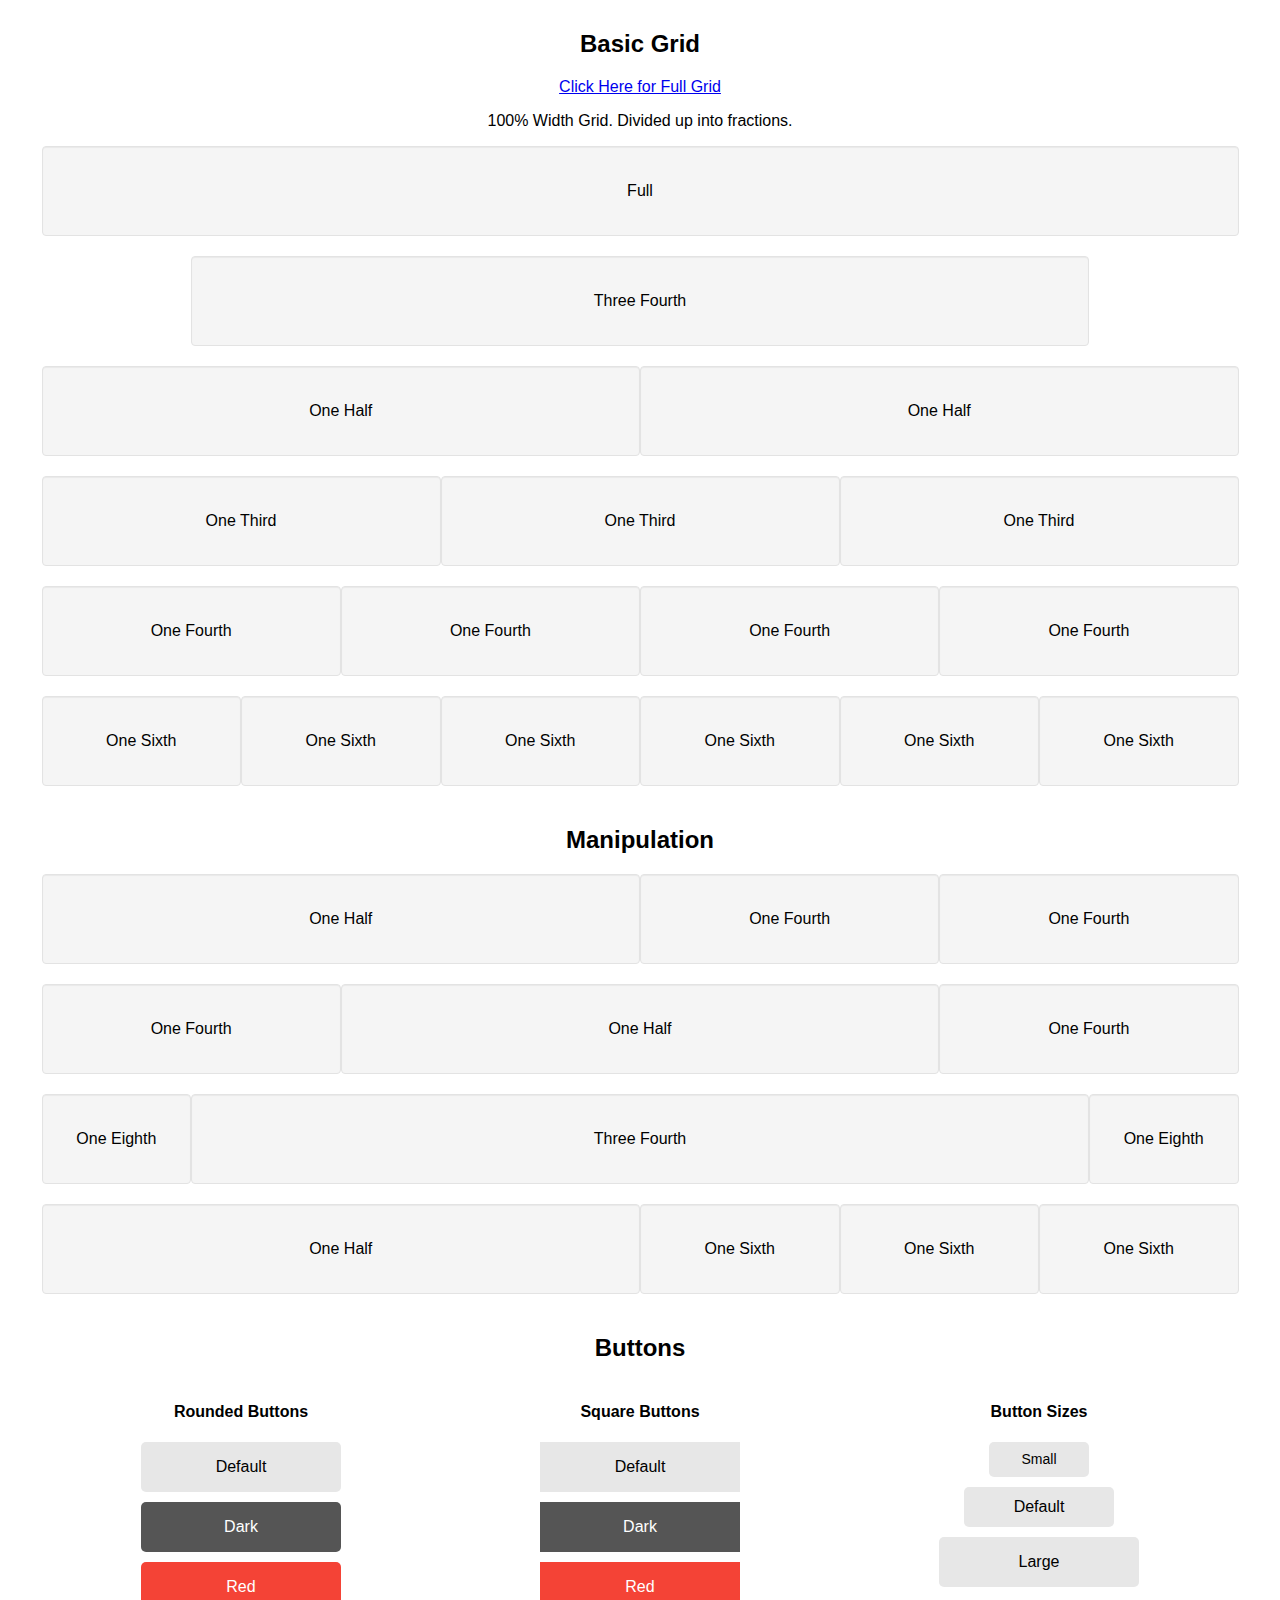
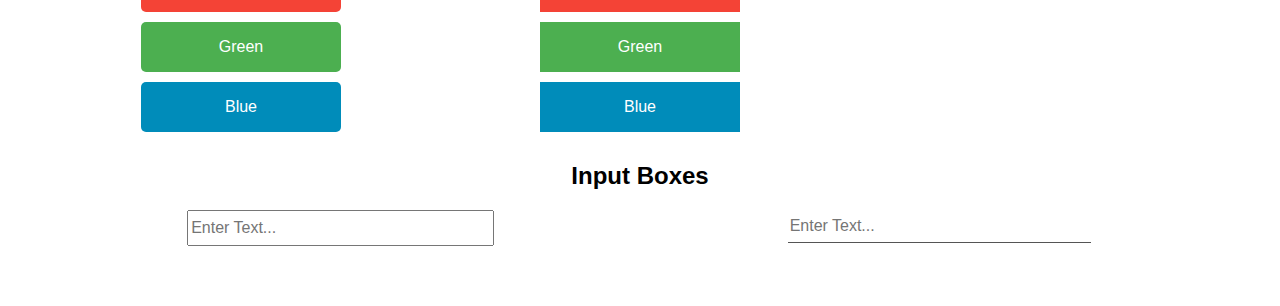
<file: index.html>
<!DOCTYPE html>
<html>
<head>
	<!-- Comments -->
	<!-- This is where to put bugs and comments 
				
	--><!-- End Comments -->
	<!-- Title -->
	<title>GiBiT CSS</title>
	<!-- Meta Tags -->
	<meta charset='UTF-8'>
	<meta http-equiv='X-UA-COMPATIBLE' content='IE=edge'>
	<meta name='viewport' content='width=device-width, initial-scale=1.0'>
	<!-- CSS -->
	<link rel='stylesheet' href='css/font-awesome.min.css'>
	<link rel='stylesheet' href='css/gibit.css'>
</head>

<body>
<div class='wrapper'>
	<div class='container'>
		<h2 class='text-center'>Basic Grid</h2>
		<p class='text-center'>
			<a href='fullgrid.html'>Click Here for Full Grid</a>
		</p>
		<p class='text-center'>100% Width Grid. Divided up into fractions.</p>

		<div class='row'>
			<div class='full'>
				<div class='box'>
					<p class='text-center'>Full</p>
				</div>
			</div>
		</div>

		<div class='row'>
			<div class='one-eighth'> </div>
			<div class='three-fourth'>
				<div class='box'>
					<p class='text-center'>Three Fourth</p>
				</div>
			</div>
			<div class='one-eighth'> </div>
		</div>

		<div class='row'>
			<div class='one-half'>
				<div class='box'>
					<p class='text-center'>One Half</p>
				</div>
			</div>
			<div class='one-half'>
				<div class='box'>
					<p class='text-center'>One Half</p>
				</div>
			</div>
		</div>

		<div class='row'>
			<div class='one-third'>
				<div class='box'>
					<p class='text-center'>One Third</p>
				</div>
			</div>
			<div class='one-third'>
				<div class='box'>
					<p class='text-center'>One Third</p>
				</div>
			</div>
			<div class='one-third'>
				<div class='box'>
					<p class='text-center'>One Third</p>
				</div>
			</div>
		</div>

		<div class='row'>
			<div class='one-fourth'>
				<div class='box'>
					<p class='text-center'>One Fourth</p>
				</div>
			</div>
			<div class='one-fourth'>
				<div class='box'>
					<p class='text-center'>One Fourth</p>
				</div>
			</div>
			<div class='one-fourth'>
				<div class='box'>
					<p class='text-center'>One Fourth</p>
				</div>
			</div>
			<div class='one-fourth'>
				<div class='box'>
					<p class='text-center'>One Fourth</p>
				</div>
			</div>
		</div>
		
		<div class='row'>
			<div class='one-sixth'>
				<div class='box'>
					<p class='text-center'>One Sixth</p>
				</div>
			</div>
			<div class='one-sixth'>
				<div class='box'>
					<p class='text-center'>One Sixth</p>
				</div>
			</div>
			<div class='one-sixth'>
				<div class='box'>
					<p class='text-center'>One Sixth</p>
				</div>
			</div>
			<div class='one-sixth'>
				<div class='box'>
					<p class='text-center'>One Sixth</p>
				</div>
			</div>
			<div class='one-sixth'>
				<div class='box'>
					<p class='text-center'>One Sixth</p>
				</div>
			</div>
			<div class='one-sixth'>
				<div class='box'>
					<p class='text-center'>One Sixth</p>
				</div>
			</div>
		</div>

		<h2 class='text-center'>Manipulation</h2>
		
		<div class='row'>
			<div class='one-half'>
				<div class='box'>
					<p class='text-center'>One Half</p>
				</div>
			</div>
			<div class='one-fourth'>
				<div class='box'>
					<p class='text-center'>One Fourth</p>
				</div>
			</div>
			<div class='one-fourth'>
				<div class='box'>
					<p class='text-center'>One Fourth</p>
				</div>
			</div>
		</div>

		<div class='row'>
			<div class='one-fourth'>
				<div class='box'>
					<p class='text-center'>One Fourth</p>
				</div>
			</div>
			<div class='one-half'>
				<div class='box'>
					<p class='text-center'>One Half</p>
				</div>
			</div>
			<div class='one-fourth'>
				<div class='box'>
					<p class='text-center'>One Fourth</p>
				</div>
			</div>
		</div>

		<div class='row'>
			<div class='one-eighth'>
				<div class='box'>
					<p class='text-center'>One Eighth</p>
				</div>
			</div>
			<div class='three-fourth'>
				<div class='box'>
					<p class='text-center'>Three Fourth</p>
				</div>
			</div>
			<div class='one-eighth'>
				<div class='box'>
					<p class='text-center'>One Eighth</p>
				</div>
			</div>
		</div>

		<div class='row'>
			<div class='one-half'>
				<div class='box'>
					<p class='text-center'>One Half</p>
				</div>
			</div>
			<div class='one-sixth'>
				<div class='box'>
					<p class='text-center'>One Sixth</p>
				</div>
			</div>
			<div class='one-sixth'>
				<div class='box'>
					<p class='text-center'>One Sixth</p>
				</div>
			</div>
			<div class='one-sixth'>
				<div class='box'>
					<p class='text-center'>One Sixth</p>
				</div>
			</div>
		</div>

		<h2 class='text-center'>Buttons</h2>
		<div class='row'>
			<div class='one-third'>
				<h4 class='text-center'>Rounded Buttons</h4>
				<button type='button' class='btn-round btn-lg btn-default center-block'>Default</button>
				<div class='spacer'></div>
				<button type='button' class='btn-round btn-lg btn-dark center-block'>Dark</button>
				<div class='spacer'></div>
				<button type='button' class='btn-round btn-lg btn-red center-block'>Red</button>
				<div class='spacer'></div>
				<button type='button' class='btn-round btn-lg btn-green center-block'>Green</button>
				<div class='spacer'></div>
				<button type='button' class='btn-round btn-lg btn-blue center-block'>Blue</button>
				<div class='spacer'></div>
			</div>
			<div class='one-third'>
				<h4 class='text-center'>Square Buttons</h4>
				<button type='button' class='btn-square btn-lg btn-default center-block'>Default</button>
				<div class='spacer'></div>
				<button type='button' class='btn-square btn-lg btn-dark center-block'>Dark</button>
				<div class='spacer'></div>
				<button type='button' class='btn-square btn-lg btn-red center-block'>Red</button>
				<div class='spacer'></div>
				<button type='button' class='btn-square btn-lg btn-green center-block'>Green</button>
				<div class='spacer'></div>
				<button type='button' class='btn-square btn-lg btn-blue center-block'>Blue</button>
				<div class='spacer'></div>
			</div>
			<div class='one-third'>
				<h4 class='text-center'>Button Sizes</h4>
				<button type='button' class='btn-round btn-sm btn-default center-block'>Small</button>
				<div class='spacer'></div>
				<button type='button' class='btn-round btn-default center-block'>Default</button>
				<div class='spacer'></div>
				<button type='button' class='btn-round btn-lg btn-default center-block'>Large</button>
				<div class='spacer'></div>
			</div>
		</div>

		<div class='row'>
			<h2 class='text-center'> Input Boxes </h2>
			<div class='one-half'>
				<input type='text' class='text-box center-block' placeholder='Enter Text...' />
			</div>
			<div class='one-half'>
				<input type='text' class='text-box-line center-block' placeholder='Enter Text...' />
			</div>
		</div>
	<div class='spacer'></div>
	<div class='spacer'></div>
	<div class='spacer'></div>
	<div class='spacer'></div>
	<div class='spacer'></div>

	</div><!-- End of Container -->
</div><!-- End of Wrapper -->
	

<!-- Scripts -->

<!-- jQuery v2.2.4 -->
<script type='text/javascript' src='js/jquery.min.js'></script>
<!-- Toggle Animation for Mobile Bars to 'X' 
<script type='text/javascript' src='js/toggle.js'></script>-->
<script type='text/javascript' src='js/navToggle.js'></script>

</body>
</html>
</file>
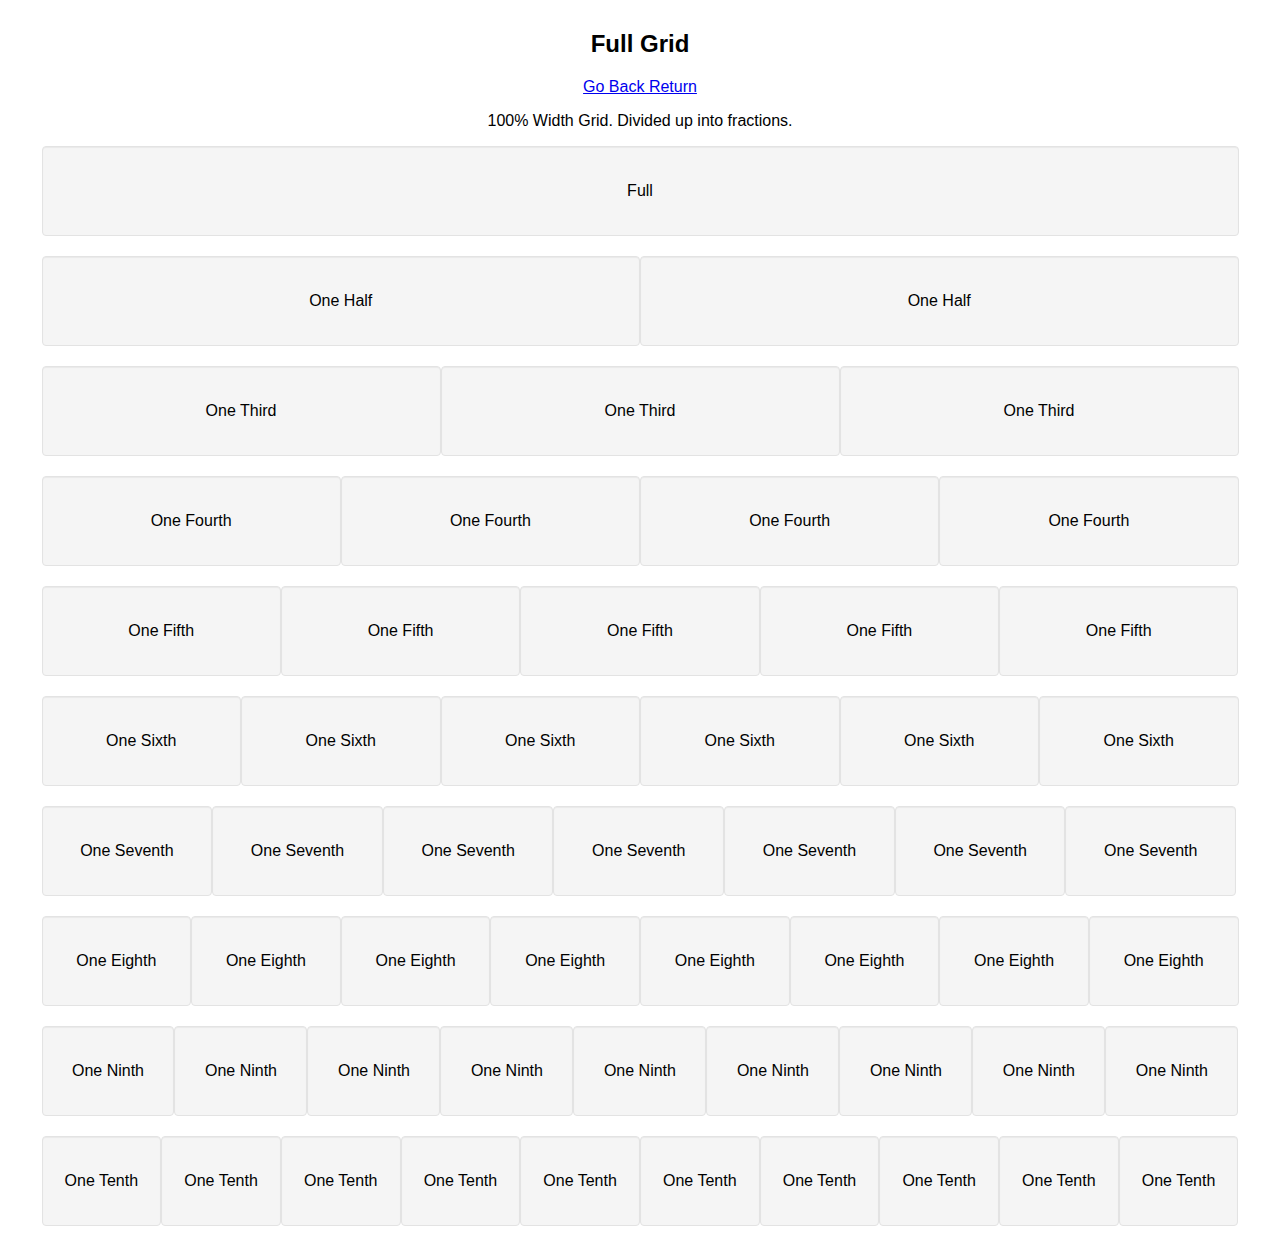
<file: fullgrid.html>
<!DOCTYPE html>
<html>
<head>
	<!-- Comments -->
	<!-- This is where to put bugs and comments 
				
	--><!-- End Comments -->
	<!-- Title -->
	<title>GiBiT CSS</title>
	<!-- Meta Tags -->
	<meta charset='UTF-8'>
	<meta http-equiv='X-UA-COMPATIBLE' content='IE=edge'>
	<meta name='viewport' content='width=device-width, initial-scale=1.0'>
	<!-- CSS -->
	<link rel='stylesheet' href='css/font-awesome.min.css'>
	<link rel='stylesheet' href='css/gibit.css'>
</head>

<body>
<div class='wrapper'>
	<div class='container'>
		<h2 class='text-center'>Full Grid</h2>
		<p class='text-center'>
			<a href='index.html'>Go Back Return</a>
		</p>
		<p class='text-center'>100% Width Grid. Divided up into fractions.</p>

		<div class='row'>
			<div class='full'>
				<div class='box'>
					<p class='text-center'>Full</p>
				</div>
			</div>
		</div>

		<div class='row'>
			<div class='one-half'>
				<div class='box'>
					<p class='text-center'>One Half</p>
				</div>
			</div>
			<div class='one-half'>
				<div class='box'>
					<p class='text-center'>One Half</p>
				</div>
			</div>
		</div>

		<div class='row'>
			<div class='one-third'>
				<div class='box'>
					<p class='text-center'>One Third</p>
				</div>
			</div>
			<div class='one-third'>
				<div class='box'>
					<p class='text-center'>One Third</p>
				</div>
			</div>
			<div class='one-third'>
				<div class='box'>
					<p class='text-center'>One Third</p>
				</div>
			</div>
		</div>

		<div class='row'>
			<div class='one-fourth'>
				<div class='box'>
					<p class='text-center'>One Fourth</p>
				</div>
			</div>
			<div class='one-fourth'>
				<div class='box'>
					<p class='text-center'>One Fourth</p>
				</div>
			</div>
			<div class='one-fourth'>
				<div class='box'>
					<p class='text-center'>One Fourth</p>
				</div>
			</div>
			<div class='one-fourth'>
				<div class='box'>
					<p class='text-center'>One Fourth</p>
				</div>
			</div>
		</div>

		<div class='row'>
			<div class='one-fifth'>
				<div class='box'>
					<p class='text-center'>One Fifth</p>
				</div>
			</div>
			<div class='one-fifth'>
				<div class='box'>
					<p class='text-center'>One Fifth</p>
				</div>
			</div>
			<div class='one-fifth'>
				<div class='box'>
					<p class='text-center'>One Fifth</p>
				</div>
			</div>
			<div class='one-fifth'>
				<div class='box'>
					<p class='text-center'>One Fifth</p>
				</div>
			</div>
			<div class='one-fifth'>
				<div class='box'>
					<p class='text-center'>One Fifth</p>
				</div>
			</div>
		</div>
		
		<div class='row'>
			<div class='one-sixth'>
				<div class='box'>
					<p class='text-center'>One Sixth</p>
				</div>
			</div>
			<div class='one-sixth'>
				<div class='box'>
					<p class='text-center'>One Sixth</p>
				</div>
			</div>
			<div class='one-sixth'>
				<div class='box'>
					<p class='text-center'>One Sixth</p>
				</div>
			</div>
			<div class='one-sixth'>
				<div class='box'>
					<p class='text-center'>One Sixth</p>
				</div>
			</div>
			<div class='one-sixth'>
				<div class='box'>
					<p class='text-center'>One Sixth</p>
				</div>
			</div>
			<div class='one-sixth'>
				<div class='box'>
					<p class='text-center'>One Sixth</p>
				</div>
			</div>
		</div>

		<div class='row'>
			<div class='one-seventh'>
				<div class='box'>
					<p class='text-center'>One Seventh</p>
				</div>
			</div>
			<div class='one-seventh'>
				<div class='box'>
					<p class='text-center'>One Seventh</p>
				</div>
			</div>
			<div class='one-seventh'>
				<div class='box'>
					<p class='text-center'>One Seventh</p>
				</div>
			</div>
			<div class='one-seventh'>
				<div class='box'>
					<p class='text-center'>One Seventh</p>
				</div>
			</div>
			<div class='one-seventh'>
				<div class='box'>
					<p class='text-center'>One Seventh</p>
				</div>
			</div>
			<div class='one-seventh'>
				<div class='box'>
					<p class='text-center'>One Seventh</p>
				</div>
			</div>
			<div class='one-seventh'>
				<div class='box'>
					<p class='text-center'>One Seventh</p>
				</div>
			</div>
		</div>

		<div class='row'>
			<div class='one-eighth'>
				<div class='box'>
					<p class='text-center'>One Eighth</p>
				</div>
			</div>
			<div class='one-eighth'>
				<div class='box'>
					<p class='text-center'>One Eighth</p>
				</div>
			</div>
			<div class='one-eighth'>
				<div class='box'>
					<p class='text-center'>One Eighth</p>
				</div>
			</div>
			<div class='one-eighth'>
				<div class='box'>
					<p class='text-center'>One Eighth</p>
				</div>
			</div>
			<div class='one-eighth'>
				<div class='box'>
					<p class='text-center'>One Eighth</p>
				</div>
			</div>
			<div class='one-eighth'>
				<div class='box'>
					<p class='text-center'>One Eighth</p>
				</div>
			</div>
			<div class='one-eighth'>
				<div class='box'>
					<p class='text-center'>One Eighth</p>
				</div>
			</div>
			<div class='one-eighth'>
				<div class='box'>
					<p class='text-center'>One Eighth</p>
				</div>
			</div>
		</div>

		<div class='row'>
			<div class='one-ninth'>
				<div class='box'>
					<p class='text-center'>One Ninth</p>
				</div>
			</div>
			<div class='one-ninth'>
				<div class='box'>
					<p class='text-center'>One Ninth</p>
				</div>
			</div>
			<div class='one-ninth'>
				<div class='box'>
					<p class='text-center'>One Ninth</p>
				</div>
			</div>
			<div class='one-ninth'>
				<div class='box'>
					<p class='text-center'>One Ninth</p>
				</div>
			</div>
			<div class='one-ninth'>
				<div class='box'>
					<p class='text-center'>One Ninth</p>
				</div>
			</div>
			<div class='one-ninth'>
				<div class='box'>
					<p class='text-center'>One Ninth</p>
				</div>
			</div>
			<div class='one-ninth'>
				<div class='box'>
					<p class='text-center'>One Ninth</p>
				</div>
			</div>
			<div class='one-ninth'>
				<div class='box'>
					<p class='text-center'>One Ninth</p>
				</div>
			</div>
			<div class='one-ninth'>
				<div class='box'>
					<p class='text-center'>One Ninth</p>
				</div>
			</div>
		</div>

		<div class='row'>
			<div class='one-tenth'>
				<div class='box'>
					<p class='text-center'>One Tenth</p>
				</div>
			</div>
			<div class='one-tenth'>
				<div class='box'>
					<p class='text-center'>One Tenth</p>
				</div>
			</div>
			<div class='one-tenth'>
				<div class='box'>
					<p class='text-center'>One Tenth</p>
				</div>
			</div>
			<div class='one-tenth'>
				<div class='box'>
					<p class='text-center'>One Tenth</p>
				</div>
			</div>
			<div class='one-tenth'>
				<div class='box'>
					<p class='text-center'>One Tenth</p>
				</div>
			</div>
			<div class='one-tenth'>
				<div class='box'>
					<p class='text-center'>One Tenth</p>
				</div>
			</div>
			<div class='one-tenth'>
				<div class='box'>
					<p class='text-center'>One Tenth</p>
				</div>
			</div>
			<div class='one-tenth'>
				<div class='box'>
					<p class='text-center'>One Tenth</p>
				</div>
			</div>
			<div class='one-tenth'>
				<div class='box'>
					<p class='text-center'>One Tenth</p>
				</div>
			</div>
			<div class='one-tenth'>
				<div class='box'>
					<p class='text-center'>One Tenth</p>
				</div>
			</div>
		</div>
	</div>
</div>
	

<!-- Scripts -->

<!-- jQuery v2.2.4 -->
<script type='text/javascript' src='js/jquery.min.js'></script>
<!-- Toggle Animation for Mobile Bars to 'X' 
<script type='text/javascript' src='js/toggle.js'></script>-->
<script type='text/javascript' src='js/navToggle.js'></script>

</body>
</html>
</file>
<file: css/gibit.css>
@charset 'UTF-8';

/** Standard HTML5 **/
html,body{
	height: 100%;
	margin: 0;
 	padding: 0;
  	font-family: sans-serif;
  	  -webkit-text-size-adjust: 100%;
      -ms-text-size-adjust: 100%;
}
/** End of Standard HTML5 **/

/********** Random *********/
.wrapper{
	margin: 0 auto;
	padding: 10px;
	background-color: transparent;
}

.center-block {
	margin-right: auto;
	margin-left: auto;
}

.disabled{
	opacity: 0.6;
	cursor: not-allowed;
}

.spacer{
	background-color: transparent;
	padding: 5px;
}

.float-right{
	float: right;
}

.float-left{
	float: left;
}

.is-visible {
  display: block !important; 
}

.is-hidden {
  display: none !important; 
}

/************** Text ****************/
.text-left {
  	text-align: left;
}
.text-right {
  	text-align: right;
}
.text-center {
  	text-align: center;
}
.text-justify {
  	text-align: justify;
}
.text-lowercase {
  	text-transform: lowercase;
}
.text-uppercase {
  	text-transform: uppercase;
}
.text-capitalize {
  	text-transform: capitalize;
}
/** End of Text **/


/***************** Images *********************/
.responsive-image
{
	display: block;
  	max-width: 100%;
  	height: auto;
}

/**************** BUTTONS ********************/
.btn-round{
	display: block;
	cursor: pointer;
	border-radius: 5px;
	border: 0;
	background-color: inherit;
	height: 40px;
	width: 150px;
	font-size: 16px;
	outline: none; 
}

.btn-square{
	display: block;
	cursor: pointer;
	border: 0;
	background-color: inherit;
	height: 50px;
	width: 150px;
	font-size: 16px;
	outline: none; 
}

.btn-lg{
	width: 200px;
	height: 50px;
	font-size: 16px;
}

.btn-sm{
	width: 100px;
	height: 35px;
	font-size: 14px;
}
	
.btn-default{
	background-color: #e7e7e7;
	color: #000;
}

.btn-dark{
	background-color: #555555;
	color: #FFF;
}

.btn-green{
	background-color: #4CAF50;
	color: #FFF;
}

.btn-blue{
	background-color: #008CBA;
	color: #FFF;
}

.btn-red{
	background-color: #F44336;
	color: #FFF;
}



/************ INPUT ***************/
.text-box{
	display: block;
	outline: none;
	height: 30px;
	width: 50%;
	font-size: 16px;
}

.text-box-line{
	display: block;
	outline: none;
	height: 30px;
	font-size: 16px;
	width: 50%;
	border-top: 0;
	border-left: 0;
	border-right: 0;
	border-bottom: 1px solid #555555;
}

/************* Boxes **************/
.box {
  min-height: 20px;
  padding: 19px;
  margin-bottom: 20px;
  background-color: #f5f5f5;
  border: 1px solid #e3e3e3;
  border-radius: 4px;
  -webkit-box-shadow: inset 0 1px 1px rgba(0, 0, 0, .05);
          box-shadow: inset 0 1px 1px rgba(0, 0, 0, .05);
}

.white-box {
  min-height: 20px;
  padding: 19px;
  margin-bottom: 20px;
  background-color: #ffffff;
  border: 1px solid #eeeeee;
  border-radius: 4px;
  -webkit-box-shadow: inset 0 1px 1px rgba(0, 0, 0, .05);
          box-shadow: inset 0 1px 1px rgba(0, 0, 0, .05);
}

/************ Grid **************/

.container {
  padding-right: 15px;
  padding-left: 15px;
  margin-right: auto;
  margin-left: auto;
  display: table;
  width: 95%;
}

.row {
  margin-right: -15px;
  margin-left: -15px;
  display: table-row;
}

.full, .one-half, .one-third, .one-fourth, .one-fifth, .one-sixth, .one-seventh, .one-eighth, .one-ninth, .one-tenth{
	position: relative;
	min-height: 1px;
	display: table-cell;
}

.full{
	width: 100%;
}

.one-half {
	float: left;
	width: 50%;
}

.one-third{
	float: left;
	width: 33.333333%;
}

.one-fourth{
	float: left;
	width: 25%;
}

.one-fifth{
	float: left;
	width: 20%;
}

.one-sixth{
	float: left;
	width: 16.666667%;
}

.one-seventh{
	float: left;
	width: 14.258143%;
}

.one-eighth{
	float: left;
	width: 12.5%;
}

.one-ninth{
	float: left;
	width: 11.111111%;
}

.one-tenth{
	float: left;
	width: 10%;
}

.three-fourth {
	float: left;
	width: 75%;
}

@media (max-width: 768px) {
.container{
	width: 100%;
	margin: 0;
	padding: 0;
}

.full{
	width: 100%;
}

.one-half {
	width: 100%;
}

.one-third{
	width: 100%;
}

.one-fourth{
	width: 100%;
}

.one-fifth{
	width: 50%;
}

.one-sixth{
	width: 50%;
}

.one-seventh{
	width: 50%;
}

.one-eighth{
	width: 25%;
}

.one-ninth{
	width: 20%;
}

.one-tenth{
	width: 20%;
}

.three-fourth {
	width: 100%;
}
}
</file>
